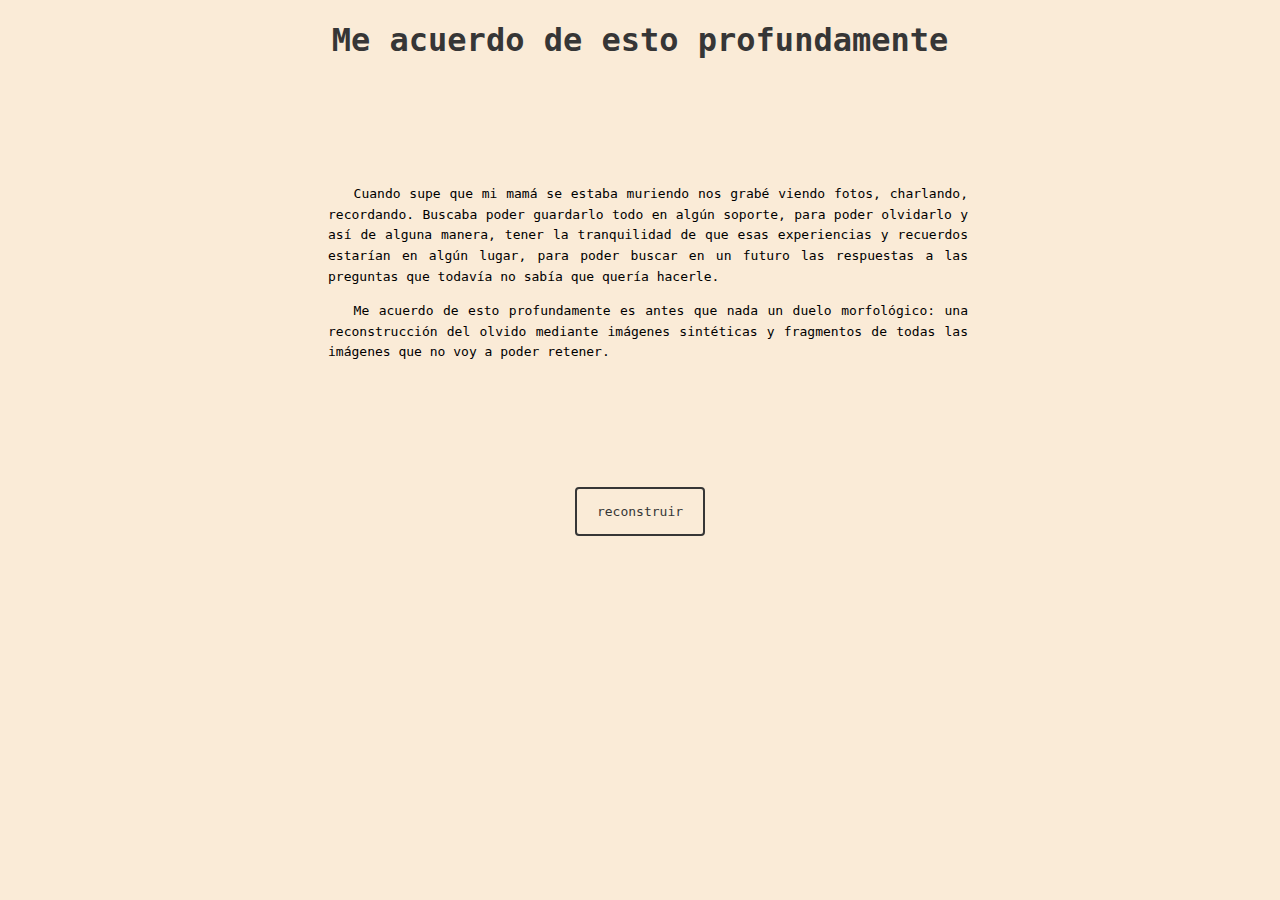
<file: index.html>
<!DOCTYPE html>
<html lang="es">
<head>
    <meta charset="UTF-8">
    <meta http-equiv="X-UA-Compatible" content="IE=edge">
    <meta name="viewport" content="width=device-width, initial-scale=1.0">
    <title>Me acuerdo de esto profundamente</title>
    <link rel="stylesheet" href="index.css">
</head>
<body>

<h1>Me acuerdo de esto profundamente</h1>

<div class="container">
    <p>
        Cuando supe que mi mamá se estaba muriendo nos grabé viendo fotos, charlando, recordando. Buscaba poder guardarlo todo en algún soporte, para poder olvidarlo y así de alguna manera, tener la tranquilidad de que esas experiencias y recuerdos estarían en algún lugar, para poder buscar en un futuro las respuestas a las preguntas que todavía no sabía que quería hacerle. <br>
       
    </p>
    <p>
        Me acuerdo de esto profundamente es antes que nada un duelo morfológico: una reconstrucción del olvido mediante imágenes sintéticas y fragmentos de todas las imágenes que no voy a poder retener. 
    </p>
    <br><br><br><br><br><br><br>
    <a href="escanear.html" class='botonHTML'>reconstruir</a>

</div>

    
</body>
</html>
</file>
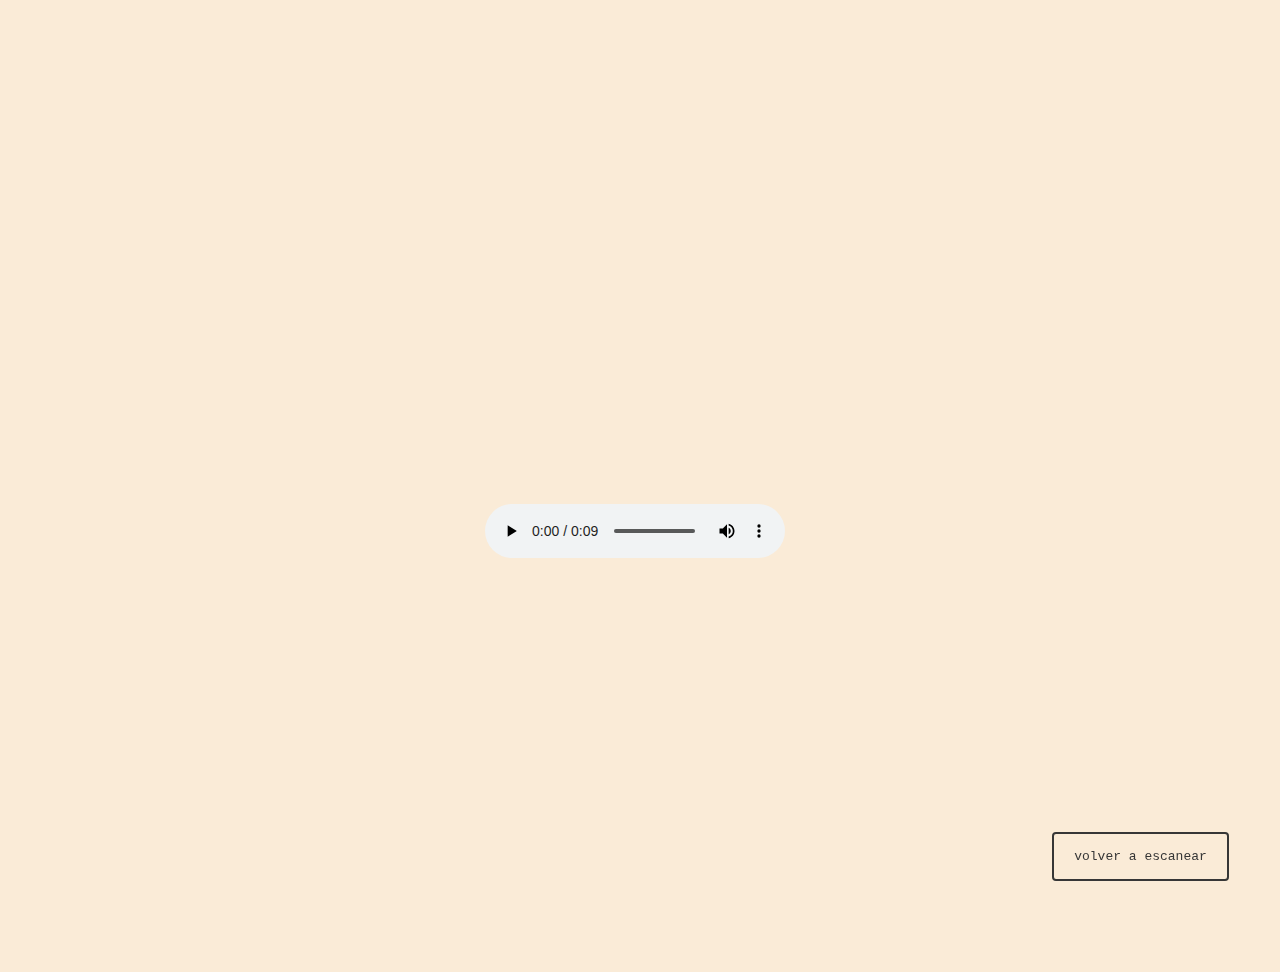
<file: video4.html>
<!DOCTYPE html>
<html lang="es">
<head>
    <meta charset="UTF-8">
    <meta http-equiv="X-UA-Compatible" content="IE=edge">
    <meta name="viewport" content="width=device-width, initial-scale=1.0">
    <title>me acuerdo</title>
    <link rel="stylesheet" href="index.css">
    
</head>

<body>
    
    <div class="videos">
        <audio autoplay controls loop>
    <source src='assets/GenPrueba3_2.wav'>
</audio>
    </div>
    <footer><a href="escanear.html" class='botonHTML'>volver a escanear</a></footer>
</body>
</html>
</file>
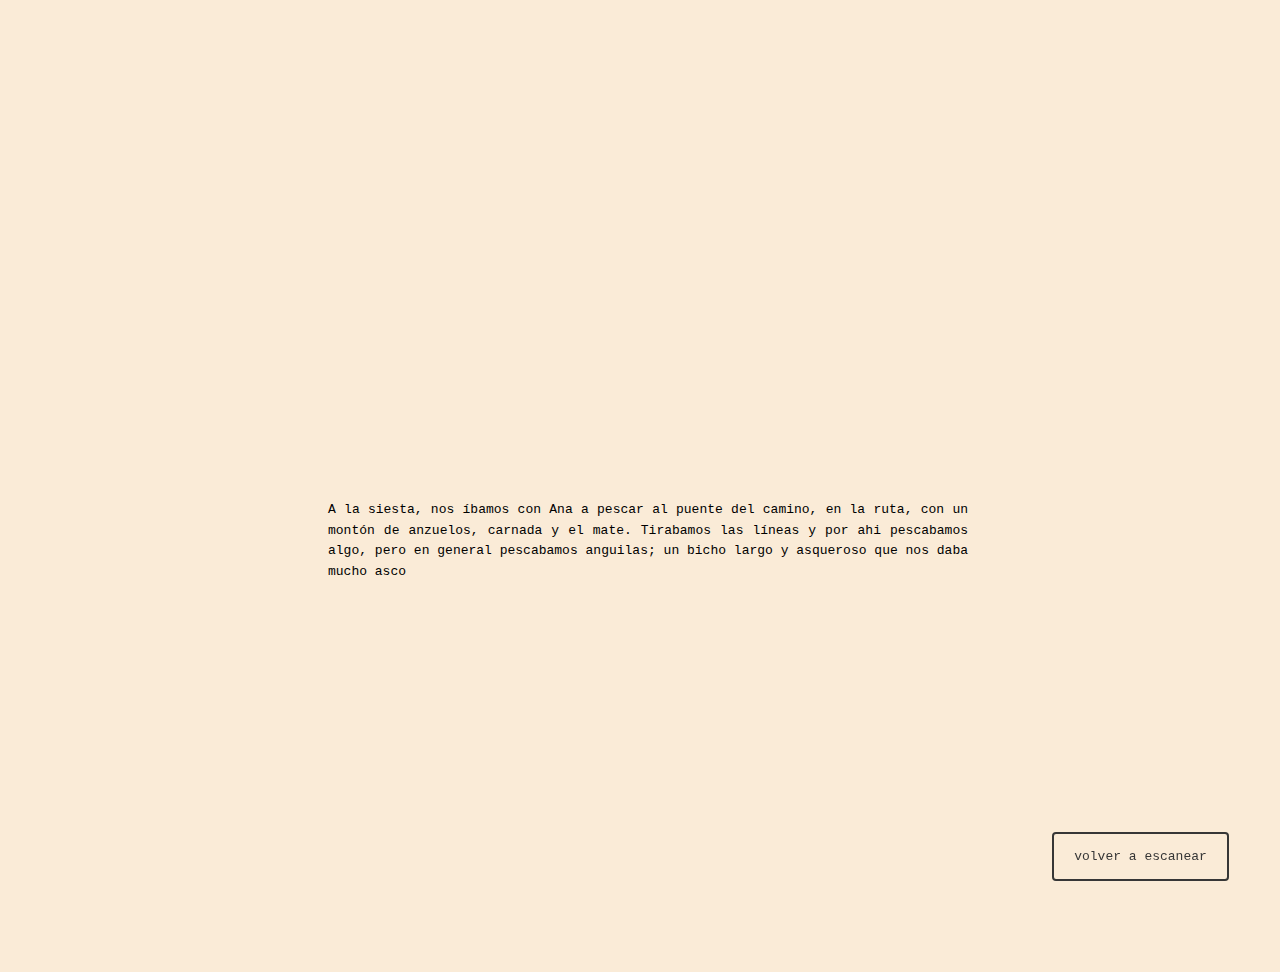
<file: video5.html>
<!DOCTYPE html>
<html lang="es">
<head>
    <meta charset="UTF-8">
    <meta http-equiv="X-UA-Compatible" content="IE=edge">
    <meta name="viewport" content="width=device-width, initial-scale=1.0">
    <title>me acuerdo</title>
    <link rel="stylesheet" href="index.css">
    
</head>

<body>
    
    <div class="videos">
        <p> <br> A la siesta, nos íbamos con Ana a pescar al puente del camino, en la ruta, con un montón de anzuelos, carnada y el mate. Tirabamos las líneas y por ahi pescabamos algo, pero en general pescabamos anguilas; un bicho largo y asqueroso que nos daba mucho asco </p>
    </div>
    <footer><a href="escanear.html" class='botonHTML'>volver a escanear</a></footer>
</body>
</html>
</file>
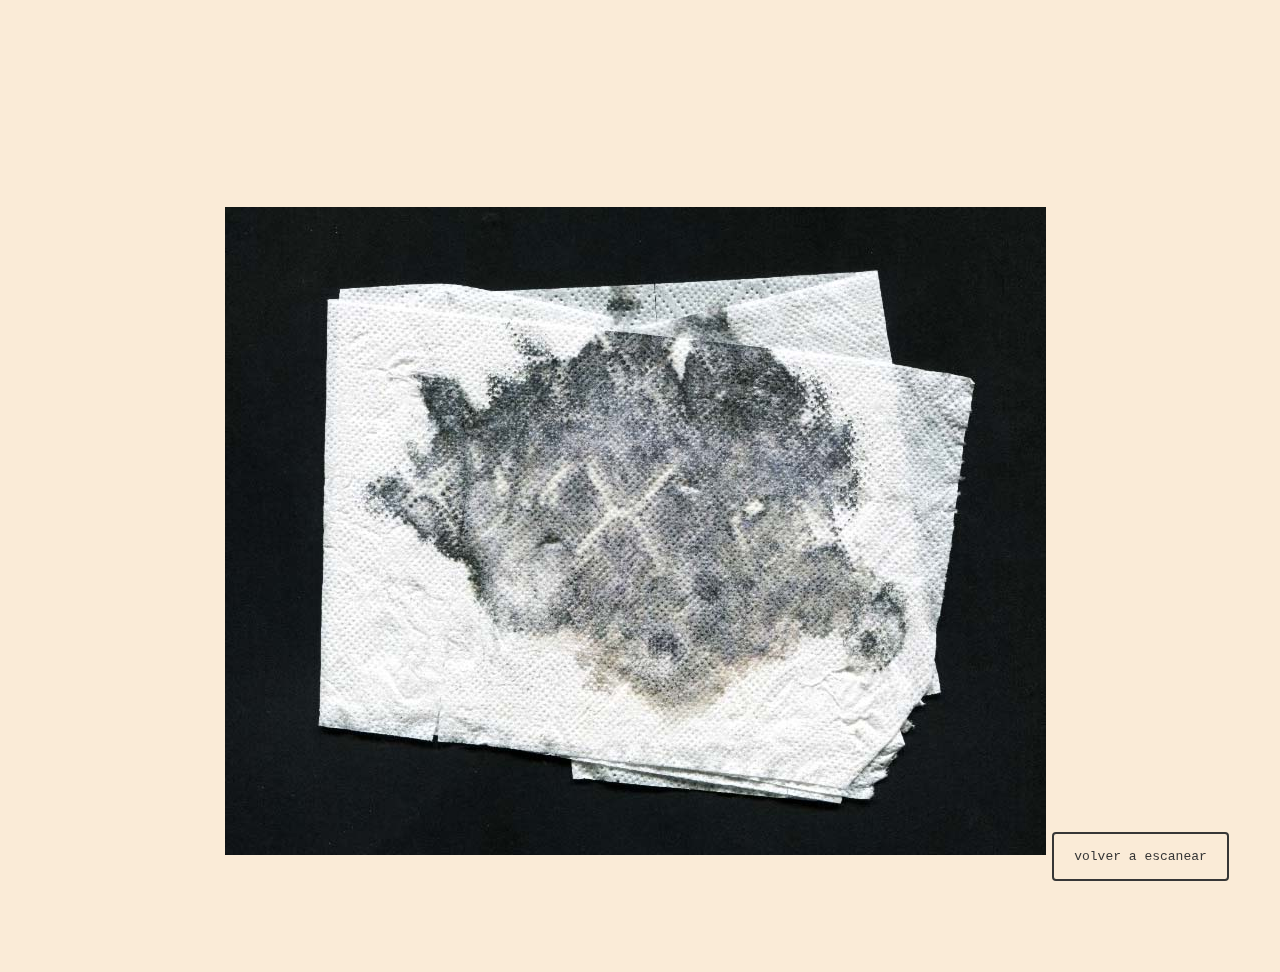
<file: video6.html>
<!DOCTYPE html>
<html lang="es">
<head>
    <meta charset="UTF-8">
    <meta http-equiv="X-UA-Compatible" content="IE=edge">
    <meta name="viewport" content="width=device-width, initial-scale=1.0">
    <title>me acuerdo</title>
    <link rel="stylesheet" href="index.css">
    
</head>

<body>
    
    <div class="videos">
        <img src='assets/servilleta.jpg'> 
    </div>
    <footer><a href="escanear.html" class='botonHTML'>volver a escanear</a></footer>
</body>
</html>
</file>
<file: index.css>
body{
    background-color: antiquewhite;
}
h1{
    font-family: monospace;
    font-size: 32px;
    text-align: center;
    vertical-align: middle;
    color: rgb(54, 54, 54) ;
    
}

a{
    font-family: monospace;
    color: rgb(54, 54, 54);
    border: 2px solid rgb(54, 54, 54);
    border-radius: 4px;
    padding: 15px 20px;
    text-decoration: none;
}
.container{
    padding-top: 10vh;
    width: 100%;
    text-align: center;

}
p{
    font-family: monospace;
    text-align: justify;
    width: 50vw;
    line-height: 1.6;
    text-indent: 4%;
    margin-left: 25vw;
}
.videos{
    position: absolute;
    top: 10%;
    height: 98%;
    width: 98%;
    overflow: hidden;
    align-content: center;
}
.video{
max-width: 95%;
max-height: 90%;
display: block;
margin: auto;

}

footer{
    position: fixed;
    bottom: 4%;
    right: 4%

}
audio{
display: block;
margin: 0 auto;
}

img{

max-width: 85%;
max-height: 80%;
display: block;
margin: auto;
top: 100%;
        
}
</file>
